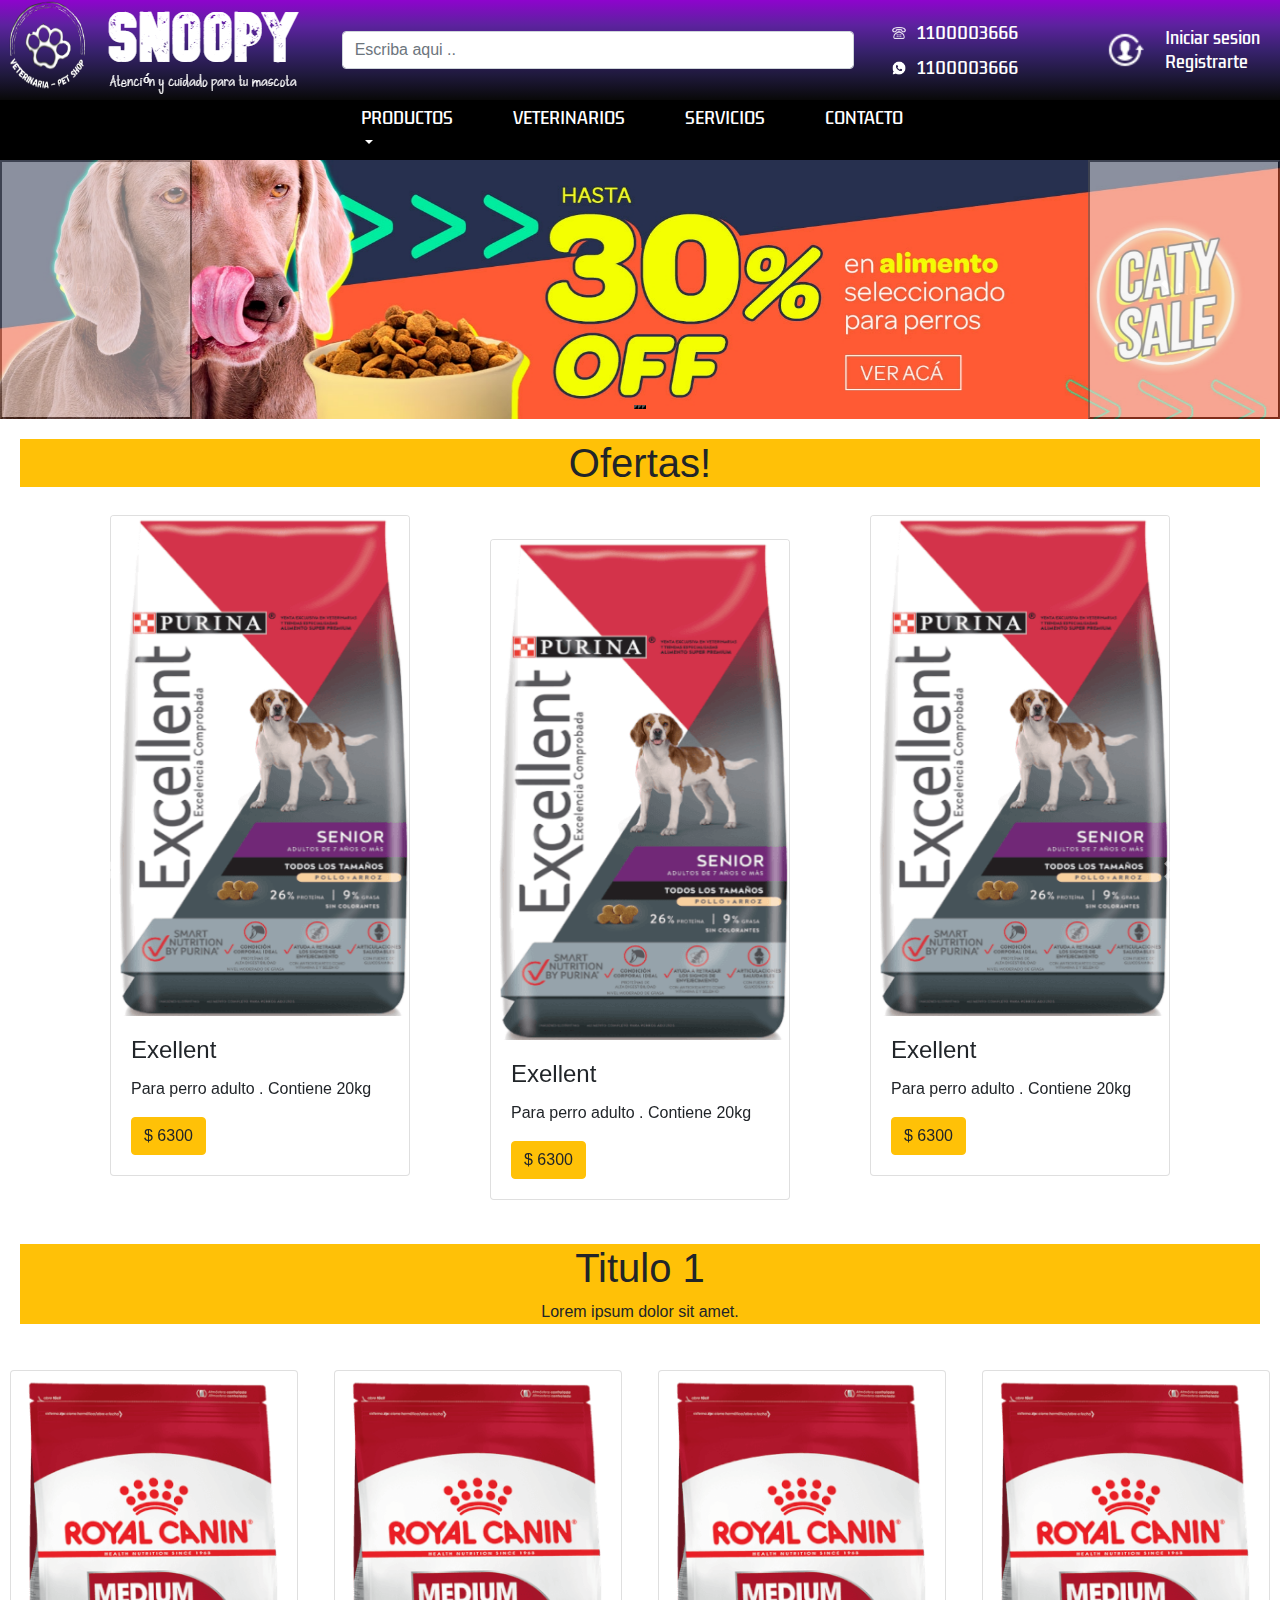
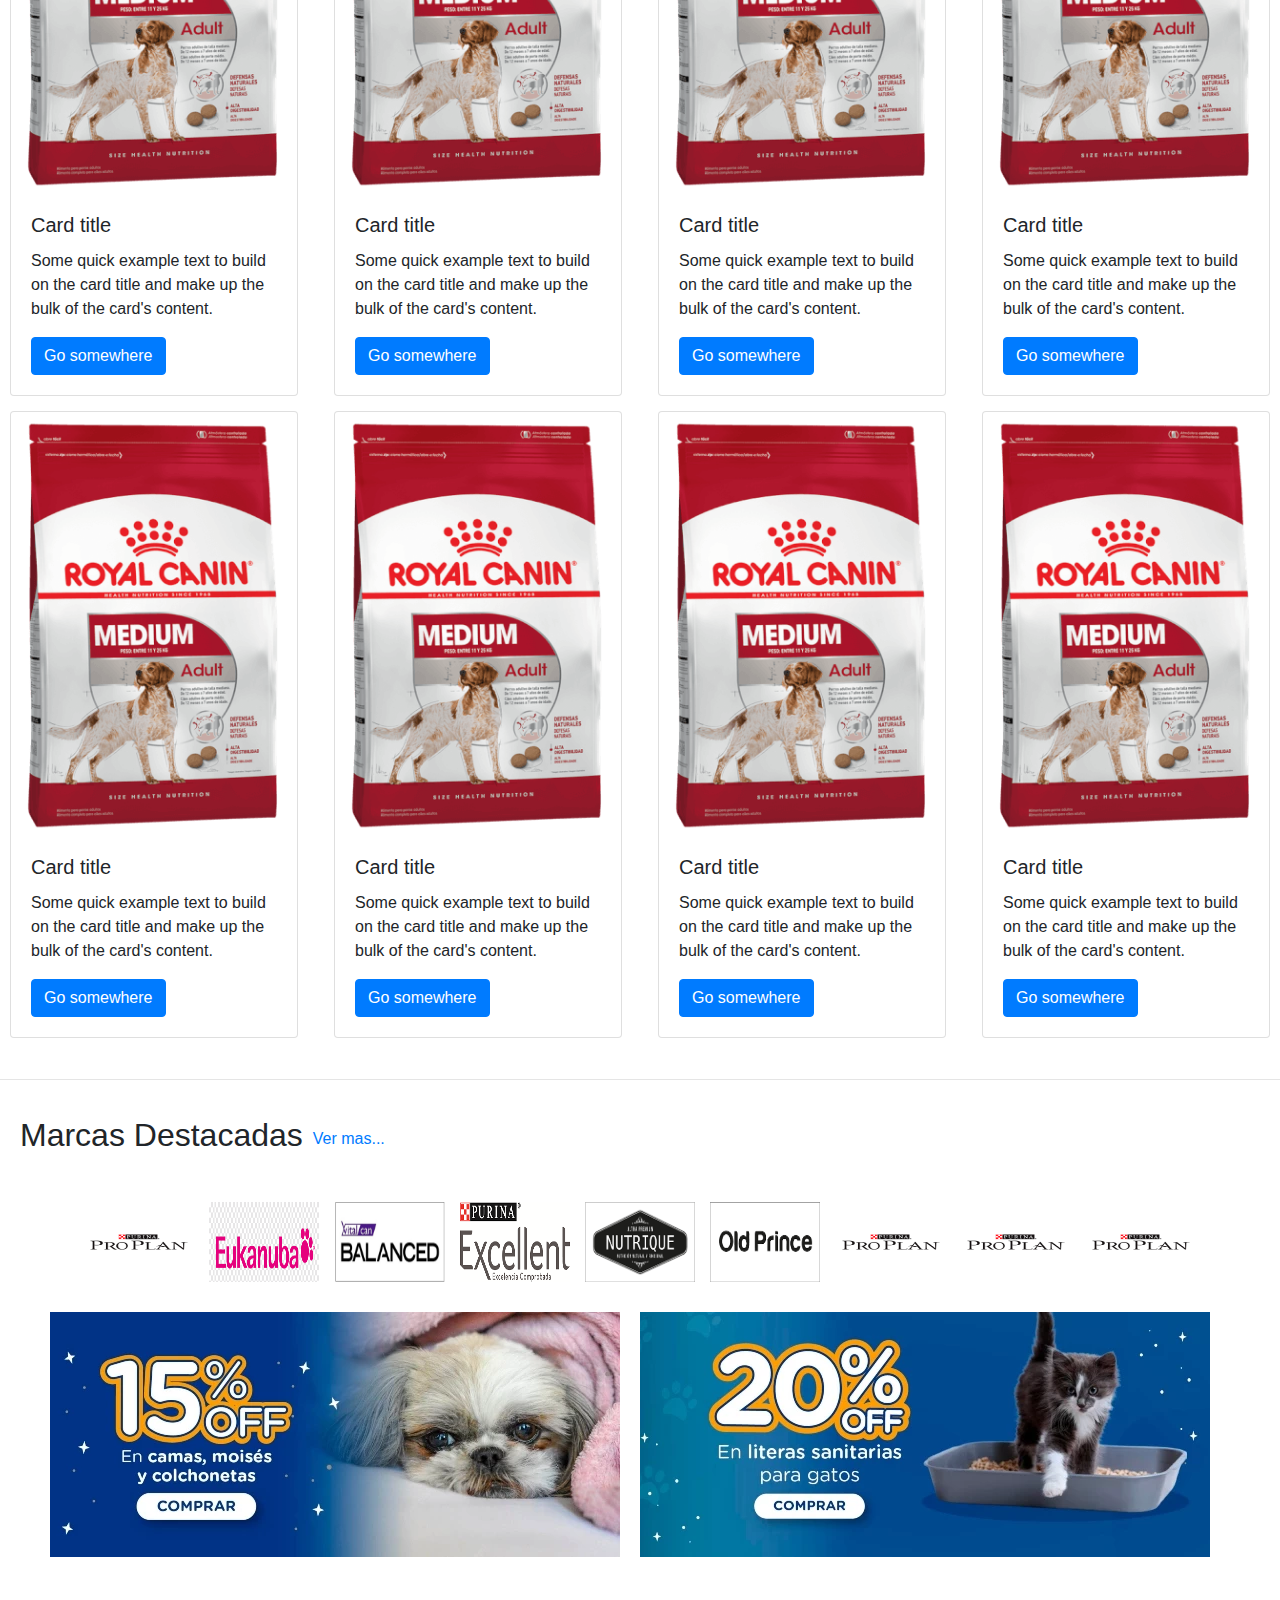
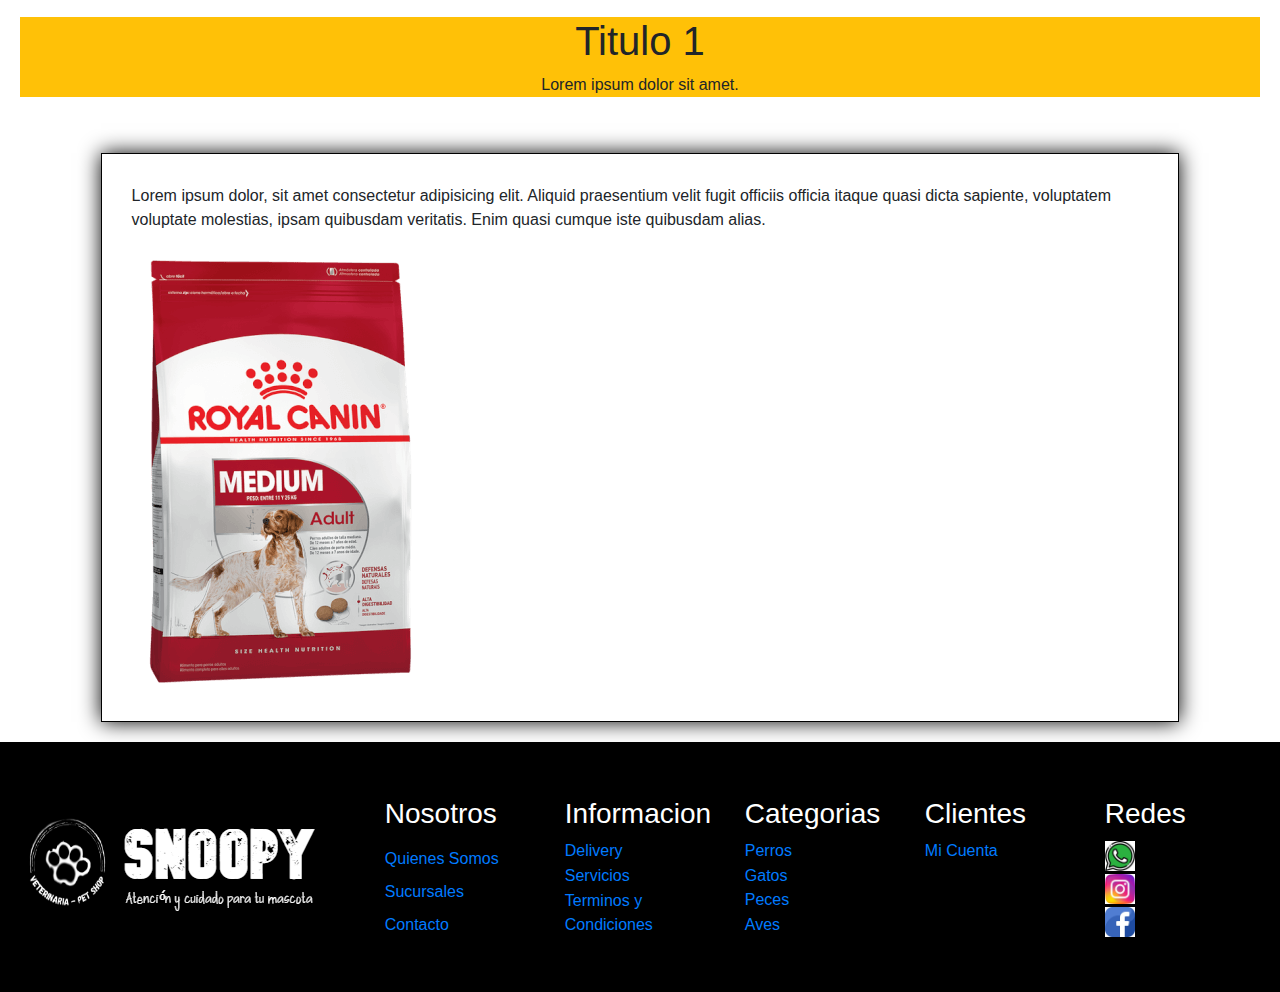
<file: index.html>
<!DOCTYPE html>
<html lang="en">
<head>
    <meta charset="UTF-8">
    <meta http-equiv="X-UA-Compatible" content="IE=edge">
    <meta name="viewport" content="width=device-width, initial-scale=1.0">
    <link rel="stylesheet" href="./css/style.css">
    <!-- CSS only -->
    <link href="https://cdn.jsdelivr.net/npm/bootstrap@5.2.0-beta1/dist/css/bootstrap.min.css" rel="stylesheet" integrity="sha384-0evHe/X+R7YkIZDRvuzKMRqM+OrBnVFBL6DOitfPri4tjfHxaWutUpFmBp4vmVor" crossorigin="anonymous">
    <title>New Proyect</title>
    <link rel="preconnect" href="https://fonts.googleapis.com">
    <link rel="preconnect" href="https://fonts.gstatic.com" crossorigin>
    <link href="https://fonts.googleapis.com/css2?family=Kdam+Thmor+Pro&display=swap" rel="stylesheet">
    <link rel="stylesheet" href="https://maxcdn.bootstrapcdn.com/bootstrap/4.1.0/css/bootstrap.min.css">
  <script src="https://ajax.googleapis.com/ajax/libs/jquery/3.3.1/jquery.min.js"></script>
  <script src="https://cdnjs.cloudflare.com/ajax/libs/popper.js/1.14.0/umd/popper.min.js"></script>
  <script src="https://maxcdn.bootstrapcdn.com/bootstrap/4.1.0/js/bootstrap.min.js"></script>
</head>
<body>
  
    <header class="navbarazul">
      <div class="conteiner-logo">
        <div class="logo-imagen">
            <img src="./Imagenes/1.png" alt="logo" width="100" height="100">
            <img class="imgg2" src="./Imagenes/logo1.png" alt="logo2" width="200" height="100"> 
        </div>
      </div>
      <div class="buscador">
        <form class="d-flex buscador-input" role="search">
          <input class="form-control me-2" type="search" placeholder="Escriba aqui .." aria-label="Search">
          </form>
      </div>
      <div class="telefonos">
        <div class="tel">
          <div class="tel-margenes">
            <div class="tel-margenes2">
              <img src="./Imagenes/tel1.png" alt="" width="16" height="16">
              <p class="tel-parrafo efecto-hover">1100003666</p>
            </div>
          </div>

          <div class="tel-margenes">
            <div class="tel-margenes2">
              <img src="./Imagenes/wha1.png" alt="" width="16" height="16">
              <p class="tel-parrafo efecto-hover">1100003666</p>
            </div>
          </div>
        </div>
      </div>
      <div>
        <div class="usuario">
          <div class="usuario-padd">
            <img src="./Imagenes//usu1.png" alt="" width="40" height="40">
          </div>
          <div class="usuario-btn">
            <p class="efecto-hover">Iniciar sesion</p>
            <p class="efecto-hover">Registrarte</p>
          </div>
        </div>
      </div>
    </header>

    <section class="header2">
      <nav class="navbar navbar-expand-lg">
        <div class="container-fluid">
          <button class="navbar-toggler" type="button" data-bs-toggle="collapse" data-bs-target="#navbarSupportedContent" aria-controls="navbarSupportedContent" aria-expanded="false" aria-label="Toggle navigation">
            <span class="navbar-toggler-icon"></span>
          </button>
          <div class="collapse navbar-collapse" id="navbarSupportedContent">
            <ul class="navbar-nav me-auto mb-2 mb-lg-0 nav-detalles">
              <li class="nav-item dropdown">
                <a class="nav-link dropdown-toggle" href="./pages/productos.html" id="navbarDropdown" role="button" data-bs-toggle="dropdown" aria-expanded="false">
                  PRODUCTOS
                </a>
                <ul class="dropdown-menu" aria-labelledby="navbarDropdown">
                  <li><a class="dropdown-item" href="./pages/productos.html">Juguetes</a></li>
                  <li><a class="dropdown-item" href="./pages/productos.html">Rascadores</a></li>
                  <li><a class="dropdown-item" href="./pages/productos.html">Camas</a></li>
                  <li><a class="dropdown-item" href="./pages/productos.html">Transportadoras</a></li>
                </ul>
              </li>
              <li class="nav-item ">
                <a class="nav-link" href="./pages/veterinarios.html">VETERINARIOS</a>
              </li>
              <li class="nav-item">
                <a class="nav-link" href="./pages/servicios.html">SERVICIOS</a>
              </li>
              <li class="nav-item">
                <a class="nav-link" href="./pages/contacto.html">CONTACTO</a>
              </li>
            </ul>

          </div>
        </div>
      </nav>
    </section>

    <section class="header3">
      <label for="menu" class="nav-label">
        <img src="./Imagenes/iconos/home.png" alt="Menu" height="40" width="40" class="nav-img">
      </label>
      <input type="checkbox" id="menu" class="nav-input">
      <div class="nav-mob">
          <a href="./index.html" class="nav-item">&nbsp;Home </a>
          <a href="./pages/productos.html" class="nav-item">PRODUCTOS</a>
          <a href="#" class="nav-item">VETERINARIOS</a>
          <a href="#" class="nav-item">&nbsp;SERVICIOS</a>
          <a href="./pages/contacto.html" class="nav-item">&nbsp;CONTACTO </a>
          <div>
              <label for="menu" class="nav-label">
                  <img src="./Imagenes/cerrar.png" alt="Menu" height="20" width="20" class="nav-img">
              </label>
          </div>
      </div>
    </section>
    
    <section>
          <div id="carouselExampleCaptions" class="carousel slide" data-bs-ride="false">
            <div class="carousel-indicators">
              <button type="button" data-bs-target="#carouselExampleCaptions" data-bs-slide-to="0" class="active" aria-current="true" aria-label="Slide 1"></button>
              <button type="button" data-bs-target="#carouselExampleCaptions" data-bs-slide-to="1" aria-label="Slide 2"></button>
              <button type="button" data-bs-target="#carouselExampleCaptions" data-bs-slide-to="2" aria-label="Slide 3"></button>
            </div>
            <div class="carousel-inner">
              <div class="carousel-item active">
                <img src="./Imagenes/asdd3.jpg" class="d-block w-100" alt="...">
                <div class="carousel-caption d-none d-md-block">
                </div>
              </div>
              <div class="carousel-item">
                <img src="./Imagenes/asddd.jpg" class="d-block w-100" alt="asd">
                <div class="carousel-caption d-none d-md-block">
                </div>
              </div>
              <div class="carousel-item">
                <img src="./Imagenes/asddd2.jpg" class="d-block w-100" alt="asdd">
                <div class="carousel-caption d-none d-md-block">
                </div>
              </div>
            </div>
            <button class="carousel-control-prev" type="button" data-bs-target="#carouselExampleCaptions" data-bs-slide="prev">
              <span class="carousel-control-prev-icon" aria-hidden="true"></span>
              <span class="visually-hidden">Previous</span>
            </button>
            <button class="carousel-control-next" type="button" data-bs-target="#carouselExampleCaptions" data-bs-slide="next">
              <span class="carousel-control-next-icon" aria-hidden="true"></span>
              <span class="visually-hidden">Next</span>
            </button>
        </div>
      </section>  

      <section class="cajon-contenido">
        <div>
          <div class="conteiner bg-warning" p-10 nt-5>
            <h1 class=text-center>Ofertas!</h1>
          </div>
        </div>
      </section>

      <section>
        <div class="container-fluid">
          <div class="row">
            <div class="col-sm-12">
              <div id="inam" class="carousel slide" data-ride="carousel">
                <div class="carousel-inner">
                  <div class="carousel-item active">
                    <div class="container">
                      <div class="row">
                        <div class="col-sm-12 col-lg-4">
                          <div class="card" style="width: 300px;margin: auto;">
                            <img src="./Imagenes/productos/excellent.png" class="card-img-top" alt="..." width="300" height="500">
                            <div class="card-body">
                              <h4 class="card-title">Exellent</h4>
                              <p class="card-text">Para perro adulto . Contiene 20kg</p>
                              <button type="button" class="btn btn-warning">$ 6300</button>						 					
                            </div>						 				
                          </div>						 			
                        </div>
                        <div class="col-sm-12 col-lg-4 p-4">
                          <div class="card" style="width: 300px;margin: auto;">
                            <img src="./Imagenes/productos/excellent.png" class="card-img-top" alt="..." width="300" height="500">
                            <div class="card-body">
                              <h4 class="card-title">Exellent</h4>
                              <p class="card-text">Para perro adulto . Contiene 20kg</p>
                              <button type="button" class="btn btn-warning">$ 6300</button>
                            </div>						 				
                          </div>						 			
                        </div>
                        <div class="col-sm-12 col-lg-4">
                          <div class="card" style="width: 300px;margin: auto;">
                            <img src="./Imagenes/productos/excellent.png" class="card-img-top" alt="..." width="300" height="500">
                            <div class="card-body">
                              <h4 class="card-title">Exellent</h4>
                              <p class="card-text">Para perro adulto . Contiene 20kg</p>
                              <button type="button" class="btn btn-warning">$ 6300</button>
                            </div>
                          </div>				 			
                        </div>
                      </div>
                    </div>
                  </div>
                  <div class="carousel-item">
                    <div class="container">
                      <div class="row">
                        <div class="col-sm-12 col-lg-4">
                          <div class="card" style="width: 300px;margin: auto;">
                            <img src="./Imagenes/productos/excellent.png" class="card-img-top" alt="..." width="300" height="500">
                            <div class="card-body">
                              <h4 class="card-title">Exellent</h4>
                              <p class="card-text">Para perro adulto . Contiene 20kg</p>
                              <button type="button" class="btn btn-warning">$ 6300</button>
                            </div>
                          </div>
                        </div>
                        <div class="col-sm-12 col-lg-4">
                          <div class="card" style="width: 300px;margin: auto;">
                            <img src="./Imagenes/productos/excellent.png" class="card-img-top" alt="..." width="300" height="500">
                            <div class="card-body">
                              <h4 class="card-title">Exellent</h4>
                              <p class="card-text">Para perro adulto . Contiene 20kg</p>
                              <button type="button" class="btn btn-warning">$ 6300</button>
                            </div>
                          </div>
                        </div>
                        <div class="col-sm-12 col-lg-4">
                          <div class="card" style="width: 300px;margin: auto;">
                            <img src="./Imagenes/productos/excellent.png" class="card-img-top" alt="..." width="300" height="500">
                            <div class="card-body">
                              <h4 class="card-title">Exellent</h4>
                              <p class="card-text">Para perro adulto . Contiene 20kg</p>
                              <button type="button" class="btn btn-warning">$ 6300</button>
                            </div>
                          </div>
                        </div>
                      </div>
                    </div>
                  </div>
                </div>
                <a href="#inam" class="carousel-control-prev" data-slide="prev">
                  <span class="carousel-control-prev-icon"></span>
                </a>
                <a href="#inam" class="carousel-control-next" data-slide="next">
                  <span class="carousel-control-next-icon"></span>
                </a>
              </div>
            </div>
          </div>
        </div>
      </section>

      <section class="cajon-contenido">
        <div>
          <div class="conteiner bg-warning" p-10 nt-5>
            <h1 class=text-center>Titulo 1</h1>
            <p class=text-center>Lorem ipsum dolor sit amet.</p>
          </div>
        </div>
      </section>

      <section class="conteiner-products">
        <div class="boxes-card contenerdor-produ">
          <div class="box-card">
            <div class="card" style="width: 18rem;">
              <img src="./Imagenes/productos/royal.png" class="card-img-top" alt="...">
              <div class="card-body">
                <h5 class="card-title">Card title</h5>
                <p class="card-text">Some quick example text to build on the card title and make up the bulk of the card's content.</p>
                <a href="#" class="btn btn-primary">Go somewhere</a>
              </div>
            </div>
          </div>
          <div class="box-card">
            <div class="card" style="width: 18rem;">
              <img src="./Imagenes/productos/royal.png" class="card-img-top" alt="...">
              <div class="card-body">
                <h5 class="card-title">Card title</h5>
                <p class="card-text">Some quick example text to build on the card title and make up the bulk of the card's content.</p>
                <a href="#" class="btn btn-primary">Go somewhere</a>
              </div>
            </div>
          </div>
          <div class="box-card">
            <div class="card" style="width: 18rem;">
              <img src="./Imagenes/productos/royal.png" class="card-img-top" alt="...">
              <div class="card-body">
                <h5 class="card-title">Card title</h5>
                <p class="card-text">Some quick example text to build on the card title and make up the bulk of the card's content.</p>
                <a href="#" class="btn btn-primary">Go somewhere</a>
              </div>
            </div>
          </div>
          <div class="box-card">
            <div class="card" style="width: 18rem;">
              <img src="./Imagenes/productos/royal.png" class="card-img-top" alt="...">
              <div class="card-body">
                <h5 class="card-title">Card title</h5>
                <p class="card-text">Some quick example text to build on the card title and make up the bulk of the card's content.</p>
                <a href="#" class="btn btn-primary">Go somewhere</a>
              </div>
            </div>
          </div>
          <div class="box-card">
            <div class="card" style="width: 18rem;">
              <img src="./Imagenes/productos/royal.png" class="card-img-top" alt="...">
              <div class="card-body">
                <h5 class="card-title">Card title</h5>
                <p class="card-text">Some quick example text to build on the card title and make up the bulk of the card's content.</p>
                <a href="#" class="btn btn-primary">Go somewhere</a>
              </div>
            </div>
          </div>
          <div class="box-card">
            <div class="card" style="width: 18rem;">
              <img src="./Imagenes/productos/royal.png" class="card-img-top" alt="...">
              <div class="card-body">
                <h5 class="card-title">Card title</h5>
                <p class="card-text">Some quick example text to build on the card title and make up the bulk of the card's content.</p>
                <a href="#" class="btn btn-primary">Go somewhere</a>
              </div>
            </div>
          </div>
          <div class="box-card">
            <div class="card" style="width: 18rem;">
              <img src="./Imagenes/productos/royal.png" class="card-img-top" alt="...">
              <div class="card-body">
                <h5 class="card-title">Card title</h5>
                <p class="card-text">Some quick example text to build on the card title and make up the bulk of the card's content.</p>
                <a href="#" class="btn btn-primary">Go somewhere</a>
              </div>
            </div>
          </div>
          <div class="box-card">
            <div class="card" style="width: 18rem;">
              <img src="./Imagenes/productos/royal.png" class="card-img-top" alt="...">
              <div class="card-body">
                <h5 class="card-title">Card title</h5>
                <p class="card-text">Some quick example text to build on the card title and make up the bulk of the card's content.</p>
                <a href="#" class="btn btn-primary">Go somewhere</a>
              </div>
            </div>
          </div>
        </div>
      </section>

      <hr>
      

      <section class="marcas-destacadas">
        <div>
          <h2 class="titulo-marcas">Marcas Destacadas</h2>
        </div>
        <div>
          <a href="#" class="ver-marcas">Ver mas...</a>
        </div>
      </section>

      <section class="padre-marcas">
        <div class="conteiner-marcas">
          <div>
            <a href="#"><img src="./Imagenes/iconos/Logo-Pro-Plan.webp" alt="Logo-Pro-Plan" width="110" height="80"></a>
          </div>
          <div>
            <a href="#"><img src="./Imagenes/eukanuba-logo.png" alt="Logo-Pro-Plan" width="110" height="80"></a>
          </div>
          <div>
            <a href="#"><img src="./Imagenes/vital-can-logo2.png" alt="Logo-Pro-Plan" width="110" height="80"></a>
          </div>
          <div>
            <a href="#"><img src="./Imagenes/exelent-perro-logo.png" alt="Logo-Pro-Plan" width="110" height="80"></a>
          </div>
          <div>
            <a href="#"><img src="./Imagenes/nitrique-logo.png" alt="Logo-Pro-Plan" width="110" height="80"></a>
          </div>
          <div>
            <a href="#"><img src="./Imagenes/old-prince.png" alt="Logo-Pro-Plan" width="110" height="80"></a>
          </div>
          <div>
            <a href="#"><img src="./Imagenes/iconos/Logo-Pro-Plan.webp" alt="Logo-Pro-Plan" width="110" height="80"></a>
          </div>
          <div>
            <a href="#"><img src="./Imagenes/iconos/Logo-Pro-Plan.webp" alt="Logo-Pro-Plan" width="110" height="80"></a>
          </div>
          <div>
            <a href="#"><img src="./Imagenes/iconos/Logo-Pro-Plan.webp" alt="Logo-Pro-Plan" width="110" height="80"></a>
          </div>
        </div>
      </section>

      <section class="publicidad">
          <div class="conteiner-publicidad">
            <div class="publicidad1">
              <img src="./Imagenes/publi1.webp" alt="publicidaddd">
            </div>
            <div class="publicidad1">
              <img src="./Imagenes/publi2.webp" alt="">
            </div>
          </div>
      </section>

      <section class="cajon-contenido">
        <div>
          <div class="conteiner bg-warning" p-10 nt-5>
            <h1 class=text-center>Titulo 1</h1>
            <p class=text-center>Lorem ipsum dolor sit amet.</p>
          </div>
        </div>
      </section>

      <section class="contenedortex">
        <div class="contenedorbox">
          <div >
            <p>Lorem ipsum dolor, sit amet consectetur adipisicing elit. Aliquid praesentium velit fugit officiis officia itaque quasi dicta sapiente, voluptatem voluptate molestias, ipsam quibusdam veritatis. Enim quasi cumque iste quibusdam alias.</p>
          </div>
          <div>
            <img class="img-mobi" src="./Imagenes/productos/royal.png" alt="">
          </div>
        </div>
      </section>

      
    <div class="footer-conteiner">
      <div class="conteiner-boxes">
          <div class="conteiner-logo-foot">
            <div class="logo-imagen-foot">
              <img src="./Imagenes/1.png" alt="logo" width="100" height="100">
              <img class="imgg2" src="./Imagenes/logo1.png" alt="logo2" width="200" height="100"> 
            </div>
          </div>
          <div class="conteiner-nosotros">
            <div class="box-us">
              <h3 class="footer-tit">Nosotros</h3>
               <a href="#">Quienes Somos</a>
               <a href="#">Sucursales</a>
               <a href="#">Contacto</a>
            </div>
          </div> 
            <div class="conteiner-info">
              <div class="box-info">
                <h3 class="footer-tit">Informacion</h3>
                <a href="#">Delivery</a>
                <a href="#">Servicios</a>
                <a href="#">Terminos y Condiciones</a>
              </div>
            </div>
            <div class="conteiner-categorias">
              <div class="box-cat">
                <h3 class="footer-tit">Categorias</h3>
                  <a href="#">Perros</a>
                  <a href="#">Gatos</a>
                  <a href="#">Peces</a>
                  <a href="#">Aves</a>
              </div>
            </div>
            <div class="conteiner-clientes">
              <div class="box-client">
                <h3 class="footer-tit">Clientes</h3>
                <a href="#">Mi Cuenta</a>
              </div>
            </div>
            <div class="conteiner-redes">
              <div class="box-redes">
                <h3 class="footer-tit">Redes</h3>
                <a href="#"><img src="./Imagenes/iconos/whatsapp.jpg" alt="logo1" width="30" height="30"></a>
                <a href="#"><img src="./Imagenes/iconos/instagram.jpg" alt="logo2" width="30" height="30"></a>
                <a href="#"><img src="./Imagenes/iconos/facebook.jpg" alt="logo3" width="30" height="30"></a>
              </div>
            </div>
       </div>
      </div>
    </div>





    

    
        

    <!-- JavaScript Bundle with Popper -->
<script src="https://cdn.jsdelivr.net/npm/bootstrap@5.2.0-beta1/dist/js/bootstrap.bundle.min.js" integrity="sha384-pprn3073KE6tl6bjs2QrFaJGz5/SUsLqktiwsUTF55Jfv3qYSDhgCecCxMW52nD2" crossorigin="anonymous"></script>
</body>
</html>
</file>
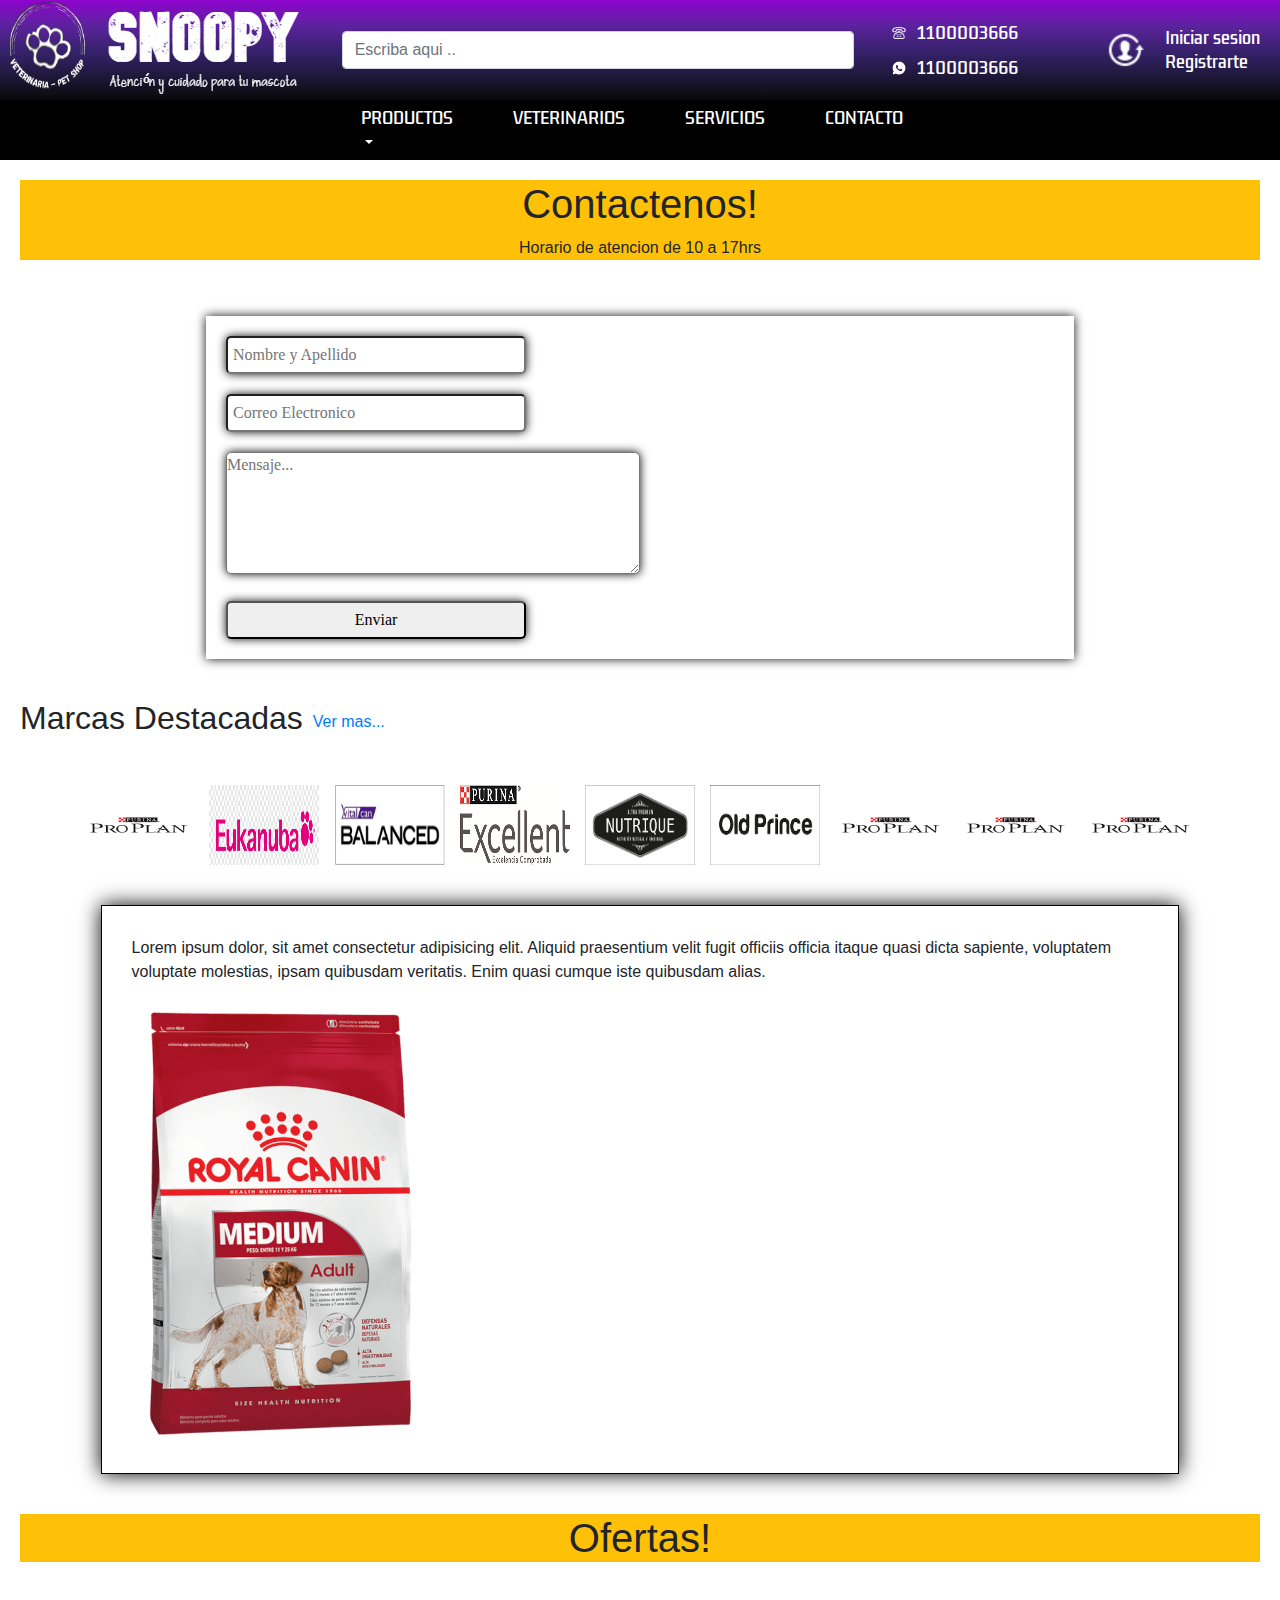
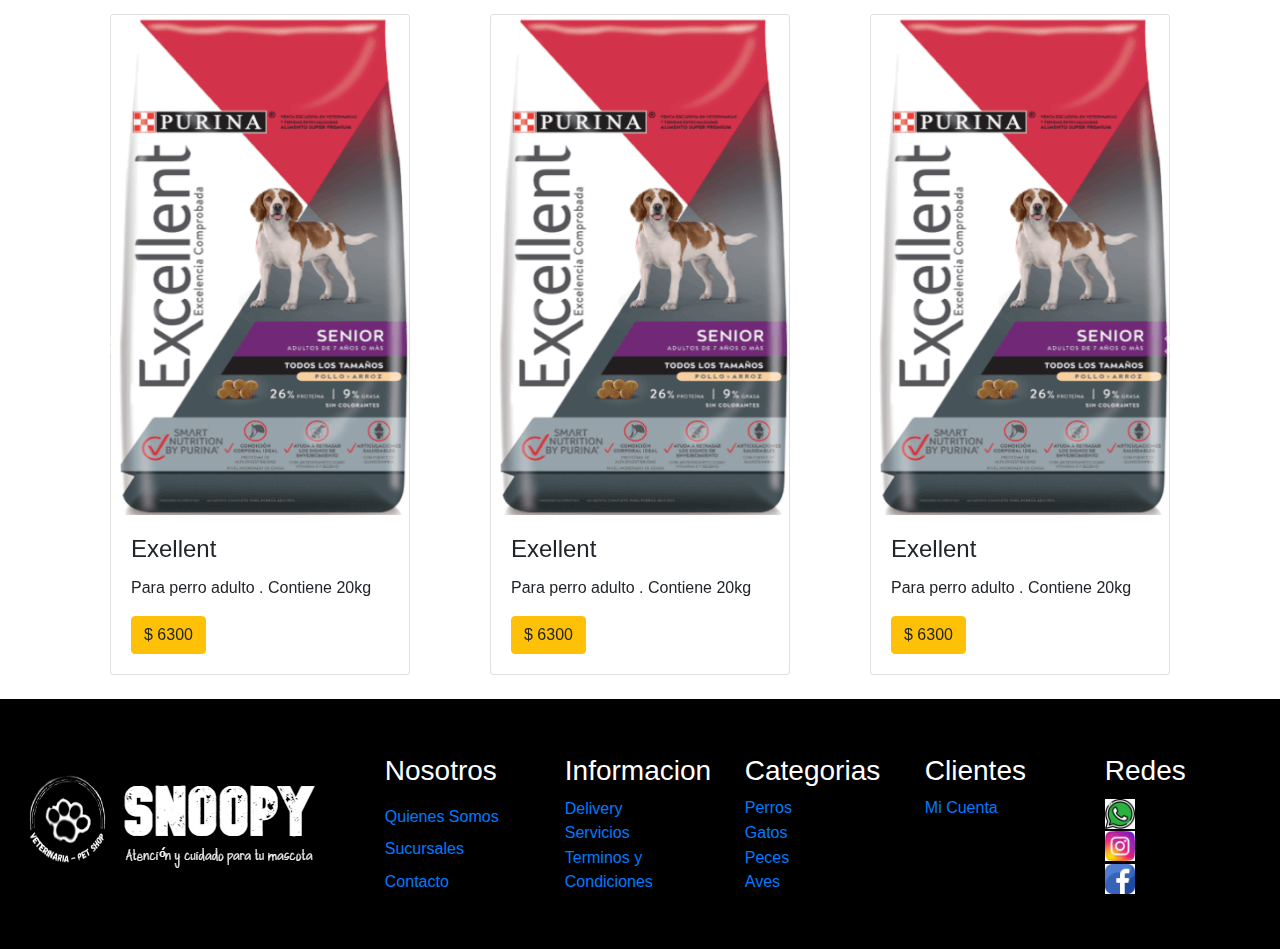
<file: pages/contacto.html>
<!DOCTYPE html>
<html lang="en">
<head>
    <meta charset="UTF-8">
    <meta http-equiv="X-UA-Compatible" content="IE=edge">
    <meta name="viewport" content="width=device-width, initial-scale=1.0">
    <link rel="stylesheet" href="../css/style.css">
    <!-- CSS only -->
    <link href="https://cdn.jsdelivr.net/npm/bootstrap@5.2.0-beta1/dist/css/bootstrap.min.css" rel="stylesheet" integrity="sha384-0evHe/X+R7YkIZDRvuzKMRqM+OrBnVFBL6DOitfPri4tjfHxaWutUpFmBp4vmVor" crossorigin="anonymous">
    <title>New Proyect</title>
    <link rel="preconnect" href="https://fonts.googleapis.com">
    <link rel="preconnect" href="https://fonts.gstatic.com" crossorigin>
    <link href="https://fonts.googleapis.com/css2?family=Kdam+Thmor+Pro&display=swap" rel="stylesheet">
    <link rel="stylesheet" href="https://maxcdn.bootstrapcdn.com/bootstrap/4.1.0/css/bootstrap.min.css">
    <script src="https://ajax.googleapis.com/ajax/libs/jquery/3.3.1/jquery.min.js"></script>
    <script src="https://cdnjs.cloudflare.com/ajax/libs/popper.js/1.14.0/umd/popper.min.js"></script>
    <script src="https://maxcdn.bootstrapcdn.com/bootstrap/4.1.0/js/bootstrap.min.js"></script>
    <link rel="preconnect" href="https://fonts.googleapis.com">
    <link rel="preconnect" href="https://fonts.gstatic.com" crossorigin>
    <link href="https://fonts.googleapis.com/css2?family=Joan&display=swap" rel="stylesheet">
  </head>
<body>
  
    <header class="navbarazul">
      <div class="conteiner-logo">
        <div class="logo-imagen">
            <img src="../Imagenes/1.png" alt="logo" width="100" height="100">
            <img class="imgg2" src="../Imagenes/logo1.png" alt="logo2" width="200" height="100"> 
        </div>
      </div>
      <div class="buscador">
        <form class="d-flex buscador-input" role="search">
          <input class="form-control me-2" type="search" placeholder="Escriba aqui .." aria-label="Search">
          </form>
      </div>
      <div class="telefonos">
        <div class="tel">
          <div class="tel-margenes">
            <div class="tel-margenes2">
              <img src="../Imagenes/tel1.png" alt="" width="16" height="16">
              <p class="tel-parrafo efecto-hover">1100003666</p>
            </div>
          </div>

          <div class="tel-margenes">
            <div class="tel-margenes2">
              <img src="../Imagenes/wha1.png" alt="" width="16" height="16">
              <p class="tel-parrafo efecto-hover">1100003666</p>
            </div>
          </div>
        </div>
      </div>
      <div>
        <div class="usuario">
          <div class="usuario-padd">
            <img src="../Imagenes//usu1.png" alt="" width="40" height="40">
          </div>
          <div class="usuario-btn">
            <p class="efecto-hover">Iniciar sesion</p>
            <p class="efecto-hover">Registrarte</p>
          </div>
        </div>
      </div>
    </header>

    <section class="header2">
      <nav class="navbar navbar-expand-lg">
        <div class="container-fluid">
          <button class="navbar-toggler" type="button" data-bs-toggle="collapse" data-bs-target="#navbarSupportedContent" aria-controls="navbarSupportedContent" aria-expanded="false" aria-label="Toggle navigation">
            <span class="navbar-toggler-icon"></span>
          </button>
          <div class="collapse navbar-collapse" id="navbarSupportedContent">
            <ul class="navbar-nav me-auto mb-2 mb-lg-0 nav-detalles">
              <li class="nav-item dropdown">
                <a class="nav-link dropdown-toggle" href="../pages/productos.html" id="navbarDropdown" role="button" data-bs-toggle="dropdown" aria-expanded="false">
                  PRODUCTOS
                </a>
                <ul class="dropdown-menu" aria-labelledby="navbarDropdown">
                  <li><a class="dropdown-item" href="../pages/productos.html">Juguetes</a></li>
                  <li><a class="dropdown-item" href="../pages/productos.html">Rascadores</a></li>
                  <li><a class="dropdown-item" href="../pages/productos.html">Camas</a></li>
                  <li><a class="dropdown-item" href="../pages/productos.html">Transportadoras</a></li>
                </ul>
              </li>
              <li class="nav-item ">
                <a class="nav-link" href="../pages/veterinarios.html">VETERINARIOS</a>
              </li>
              <li class="nav-item">
                <a class="nav-link" href="../pages/servicios.html">SERVICIOS</a>
              </li>
              <li class="nav-item">
                <a class="nav-link" href="#">CONTACTO</a>
              </li>
            </ul>
          </div>
        </div>
      </nav>
    </section>

      
    <section class="header3">
      <label for="menu" class="nav-label">
        <img src="../Imagenes/iconos/home.png" alt="Menu" height="40" width="40" class="nav-img">
      </label>
      <input type="checkbox" id="menu" class="nav-input">
      <div class="nav-mob">
          <a href="../index.html" class="nav-item">&nbsp;Home </a>
          <a href="../pages/productos.html" class="nav-item">PRODUCTOS</a>
          <a href="../pages/servicios.html" class="nav-item">SERVICIOS</a>
          <a href="../pages/veterinarios.html" class="nav-item">&nbsp;VETERINARIOS </a>
          <a href="#" class="nav-item">&nbsp;CONTACTO </a>
          <div>
              <label for="menu" class="nav-label">
                  <img src="../Imagenes/cerrar.png" alt="Menu" height="20" width="20" class="nav-img">
              </label>
          </div>
      </div>
    </section>

    <section class="cajon-contenido">
        <div>
          <div class="conteiner bg-warning" p-10 nt-5>
            <h1 class=text-center>Contactenos!</h1>
            <p class=text-center>Horario de atencion de 10 a 17hrs</p>
          </div>
        </div>
      </section>

      <section class="contenedortex">
        <div class="divform">
            <form action="enviarformulario" method="POST" enctype="text/plain">
                <div class="formin">
                    <input type="text" id="nombre" placeholder="Nombre y Apellido" required class="">
                </div>
                <div class="formin">
                    <input type="email" id="email" placeholder="Correo Electronico" required>
                </div>
                <div class="formin">
                    <textarea name="comentarios" id="comentarios" cols="30" rows="5" placeholder="Mensaje..." required></textarea>
                </div>
                <div class="formin">
                    <input type="submit" value="Enviar">          
                </div> 
            </form>
        </div>
    </section>

    <section class="marcas-destacadas">
      <div>
        <h2 class="titulo-marcas">Marcas Destacadas</h2>
      </div>
      <div>
        <a href="#" class="ver-marcas">Ver mas...</a>
      </div>
    </section>

    <section class="padre-marcas">
      <div class="conteiner-marcas">
        <div>
          <a href="#"><img src="../Imagenes/iconos/Logo-Pro-Plan.webp" alt="Logo-Pro-Plan" width="110" height="80"></a>
        </div>
        <div>
          <a href="#"><img src="../Imagenes/eukanuba-logo.png" alt="Logo-Pro-Plan" width="110" height="80"></a>
        </div>
        <div>
          <a href="#"><img src="../Imagenes/vital-can-logo2.png" alt="Logo-Pro-Plan" width="110" height="80"></a>
        </div>
        <div>
          <a href="#"><img src="../Imagenes/exelent-perro-logo.png" alt="Logo-Pro-Plan" width="110" height="80"></a>
        </div>
        <div>
          <a href="#"><img src="../Imagenes/nitrique-logo.png" alt="Logo-Pro-Plan" width="110" height="80"></a>
        </div>
        <div>
          <a href="#"><img src="../Imagenes/old-prince.png" alt="Logo-Pro-Plan" width="110" height="80"></a>
        </div>
        <div>
          <a href="#"><img src="../Imagenes/iconos/Logo-Pro-Plan.webp" alt="Logo-Pro-Plan" width="110" height="80"></a>
        </div>
        <div>
          <a href="#"><img src="../Imagenes/iconos/Logo-Pro-Plan.webp" alt="Logo-Pro-Plan" width="110" height="80"></a>
        </div>
        <div>
          <a href="#"><img src="../Imagenes/iconos/Logo-Pro-Plan.webp" alt="Logo-Pro-Plan" width="110" height="80"></a>
        </div>
      </div>
    </section>


      <section class="contenedortex">
        <div class="contenedorbox">
          <div >
            <p>Lorem ipsum dolor, sit amet consectetur adipisicing elit. Aliquid praesentium velit fugit officiis officia itaque quasi dicta sapiente, voluptatem voluptate molestias, ipsam quibusdam veritatis. Enim quasi cumque iste quibusdam alias.</p>
          </div>
          <div>
            <img class="img-mobi" src="../Imagenes/productos/royal.png" alt="">
          </div>
        </div>
      </section>

      <section class="cajon-contenido">
        <div>
          <div class="conteiner bg-warning" p-10 nt-5>
            <h1 class=text-center>Ofertas!</h1>
          </div>
        </div>
      </section>

      <section>
        <div class="container-fluid">
          <div class="row">
            <div class="col-sm-12">
              <div id="inam" class="carousel slide" data-ride="carousel">
                <div class="carousel-inner">
                  <div class="carousel-item active">
                    <div class="container">
                      <div class="row">
                        <div class="col-sm-12 col-lg-4 p-4">
                          <div class="card" style="width: 300px;margin: auto;">
                            <img src="../Imagenes/productos/excellent.png" class="card-img-top" alt="..." width="300" height="500">
                            <div class="card-body">
                              <h4 class="card-title">Exellent</h4>
                              <p class="card-text">Para perro adulto . Contiene 20kg</p>
                              <button type="button" class="btn btn-warning">$ 6300</button>						 					
                            </div>						 				
                          </div>						 			
                        </div>
                        <div class="col-sm-12 col-lg-4 p-4">
                          <div class="card" style="width: 300px;margin: auto;">
                            <img src="../Imagenes/productos/excellent.png" class="card-img-top" alt="..." width="300" height="500">
                            <div class="card-body">
                              <h4 class="card-title">Exellent</h4>
                              <p class="card-text">Para perro adulto . Contiene 20kg</p>
                              <button type="button" class="btn btn-warning">$ 6300</button>
                            </div>						 				
                          </div>						 			
                        </div>
                        <div class="col-sm-12 col-lg-4 p-4">
                          <div class="card" style="width: 300px;margin: auto;">
                            <img src="../Imagenes/productos/excellent.png" class="card-img-top" alt="..." width="300" height="500">
                            <div class="card-body">
                              <h4 class="card-title">Exellent</h4>
                              <p class="card-text">Para perro adulto . Contiene 20kg</p>
                              <button type="button" class="btn btn-warning">$ 6300</button>
                            </div>
                          </div>				 			
                        </div>
                      </div>
                    </div>
                  </div>
                  <div class="carousel-item">
                    <div class="container">
                      <div class="row">
                        <div class="col-sm-12 col-lg-4">
                          <div class="card" style="width: 300px;margin: auto;">
                            <img src="../Imagenes/productos/excellent.png" class="card-img-top" alt="..." width="300" height="500">
                            <div class="card-body">
                              <h4 class="card-title">Exellent</h4>
                              <p class="card-text">Para perro adulto . Contiene 20kg</p>
                              <button type="button" class="btn btn-warning">$ 6300</button>
                            </div>
                          </div>
                        </div>
                        <div class="col-sm-12 col-lg-4">
                          <div class="card" style="width: 300px;margin: auto;">
                            <img src="../Imagenes/productos/excellent.png" class="card-img-top" alt="..." width="300" height="500">
                            <div class="card-body">
                              <h4 class="card-title">Exellent</h4>
                              <p class="card-text">Para perro adulto . Contiene 20kg</p>
                              <button type="button" class="btn btn-warning">$ 6300</button>
                            </div>
                          </div>
                        </div>
                        <div class="col-sm-12 col-lg-4">
                          <div class="card" style="width: 300px;margin: auto;">
                            <img src="../Imagenes/productos/excellent.png" class="card-img-top" alt="..." width="300" height="500">
                            <div class="card-body">
                              <h4 class="card-title">Exellent</h4>
                              <p class="card-text">Para perro adulto . Contiene 20kg</p>
                              <button type="button" class="btn btn-warning">$ 6300</button>
                            </div>
                          </div>
                        </div>
                      </div>
                    </div>
                  </div>
                </div>
                <a href="#inam" class="carousel-control-prev" data-slide="prev">
                  <span class="carousel-control-prev-icon"></span>
                </a>
                <a href="#inam" class="carousel-control-next" data-slide="next">
                  <span class="carousel-control-next-icon"></span>
                </a>
              </div>
            </div>
          </div>
        </div>
      </section>

      <div class="footer-conteiner">
        <div class="conteiner-boxes">
            <div class="conteiner-logo-foot">
              <div class="logo-imagen-foot">
                <img src="../Imagenes/1.png" alt="logo" width="100" height="100">
                <img class="imgg2" src="../Imagenes/logo1.png" alt="logo2" width="200" height="100"> 
              </div>
            </div>
            <div class="conteiner-nosotros">
              <div class="box-us">
                <h3 class="footer-tit">Nosotros</h3>
                 <a href="#">Quienes Somos</a>
                 <a href="#">Sucursales</a>
                 <a href="#">Contacto</a>
              </div>
            </div> 
              <div class="conteiner-info">
                <div class="box-info">
                  <h3 class="footer-tit">Informacion</h3>
                  <a href="#">Delivery</a>
                  <a href="#">Servicios</a>
                  <a href="#">Terminos y Condiciones</a>
                </div>
              </div>
              <div class="conteiner-categorias">
                <div class="box-cat">
                  <h3 class="footer-tit">Categorias</h3>
                    <a href="#">Perros</a>
                    <a href="#">Gatos</a>
                    <a href="#">Peces</a>
                    <a href="#">Aves</a>
                </div>
              </div>
              <div class="conteiner-clientes">
                <div class="box-client">
                  <h3 class="footer-tit">Clientes</h3>
                  <a href="#">Mi Cuenta</a>
                </div>
              </div>
              <div class="conteiner-redes">
                <div class="box-redes">
                  <h3 class="footer-tit">Redes</h3>
                  <a href="#"><img src="../Imagenes/iconos/whatsapp.jpg" alt="logo1" width="30" height="30"></a>
                  <a href="#"><img src="../Imagenes/iconos/instagram.jpg" alt="logo2" width="30" height="30"></a>
                  <a href="#"><img src="../Imagenes/iconos/facebook.jpg" alt="logo3" width="30" height="30"></a>
                </div>
              </div>
         </div>
        </div>
      </div>
  
  
  
  
  
      
  
      
          
  
      <!-- JavaScript Bundle with Popper -->
  <script src="https://cdn.jsdelivr.net/npm/bootstrap@5.2.0-beta1/dist/js/bootstrap.bundle.min.js" integrity="sha384-pprn3073KE6tl6bjs2QrFaJGz5/SUsLqktiwsUTF55Jfv3qYSDhgCecCxMW52nD2" crossorigin="anonymous"></script>
  </body>
  </html>
</file>
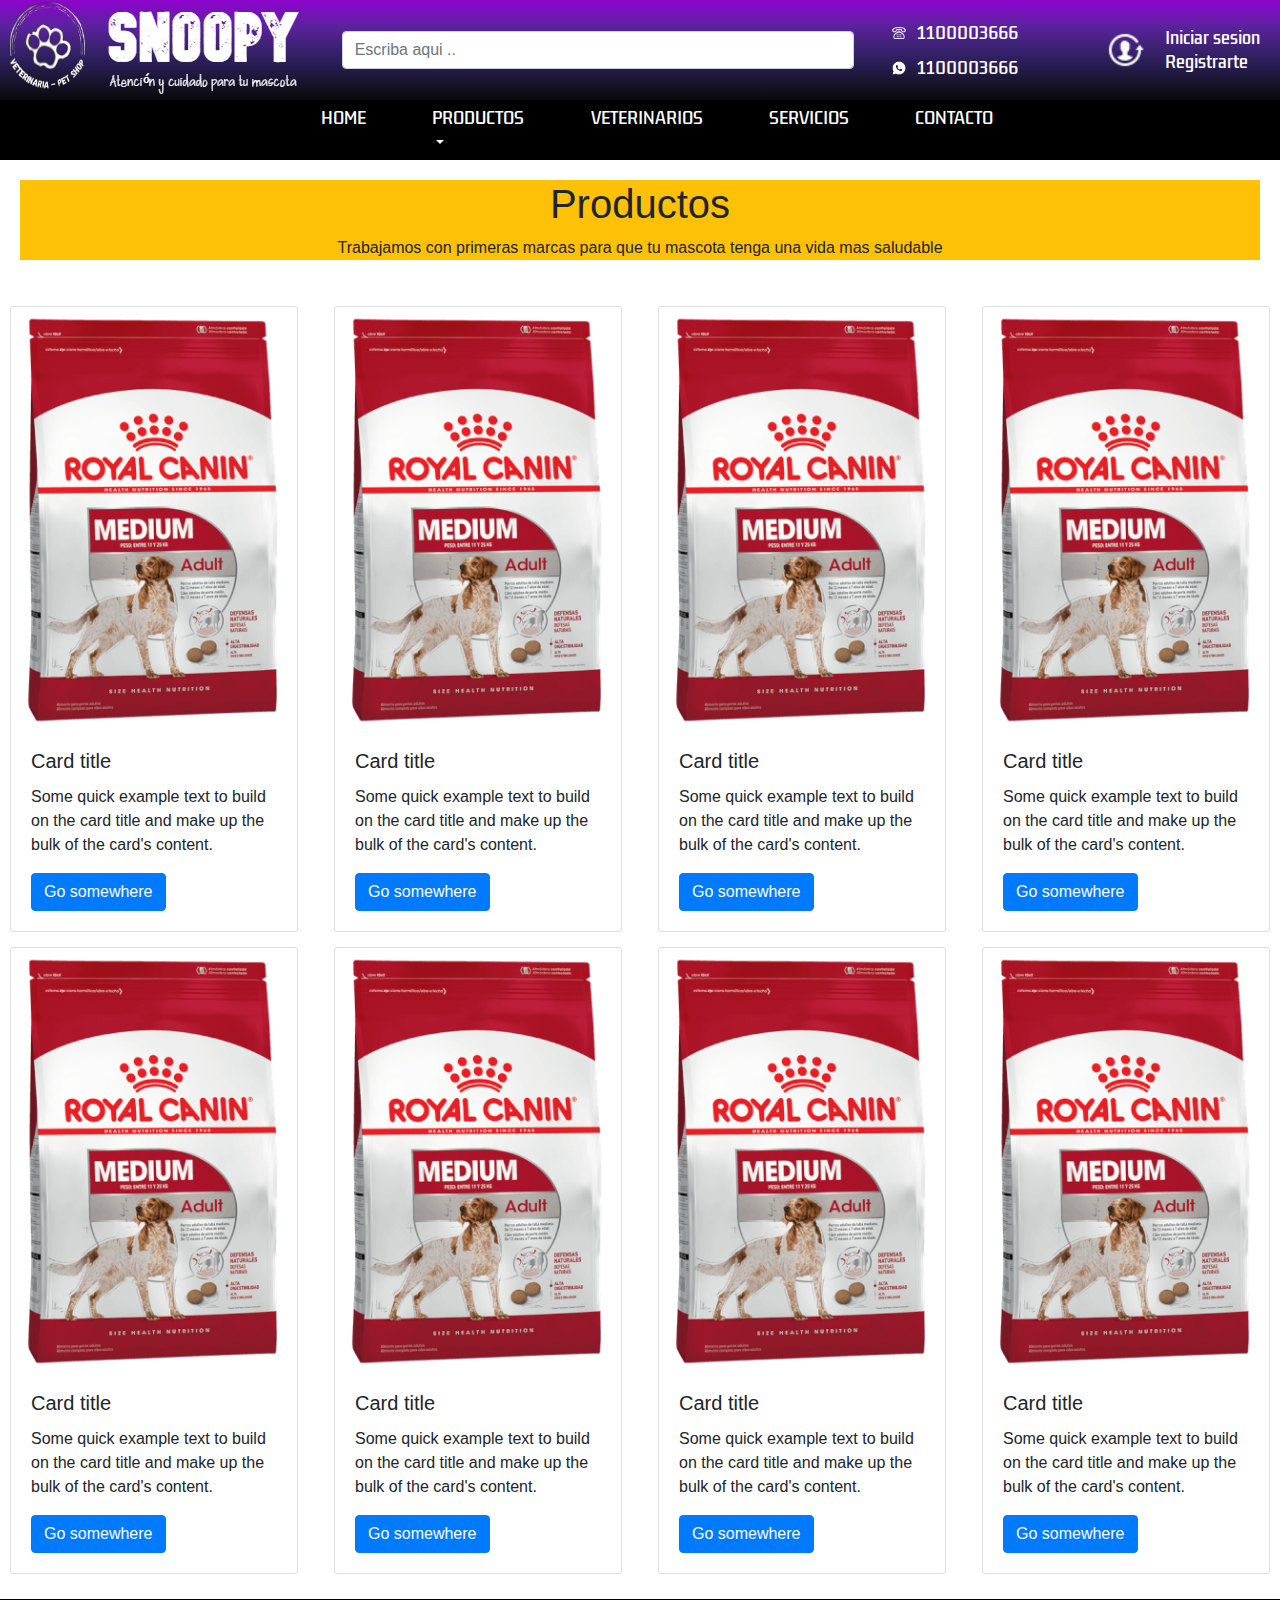
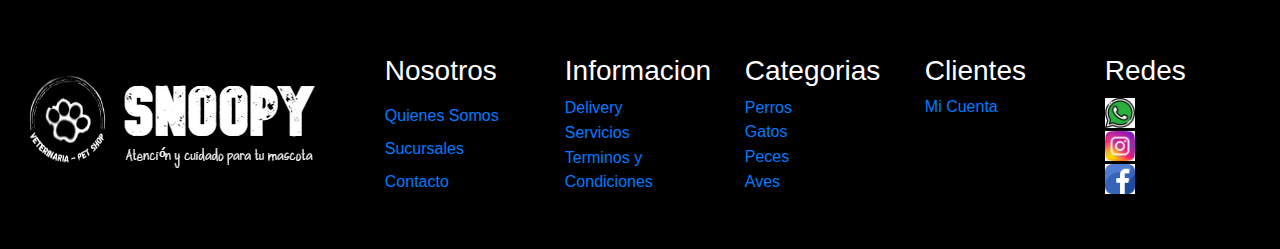
<file: pages/productos.html>
<!DOCTYPE html>
<html lang="en">
<head>
    <meta charset="UTF-8">
    <meta http-equiv="X-UA-Compatible" content="IE=edge">
    <meta name="viewport" content="width=device-width, initial-scale=1.0">
    <link rel="stylesheet" href="../css/style.css">
    <!-- CSS only -->
    <link href="https://cdn.jsdelivr.net/npm/bootstrap@5.2.0-beta1/dist/css/bootstrap.min.css" rel="stylesheet" integrity="sha384-0evHe/X+R7YkIZDRvuzKMRqM+OrBnVFBL6DOitfPri4tjfHxaWutUpFmBp4vmVor" crossorigin="anonymous">
    <title>New Proyect</title>
    <link rel="preconnect" href="https://fonts.googleapis.com">
    <link rel="preconnect" href="https://fonts.gstatic.com" crossorigin>
    <link href="https://fonts.googleapis.com/css2?family=Kdam+Thmor+Pro&display=swap" rel="stylesheet">
    <link rel="stylesheet" href="https://maxcdn.bootstrapcdn.com/bootstrap/4.1.0/css/bootstrap.min.css">
  <script src="https://ajax.googleapis.com/ajax/libs/jquery/3.3.1/jquery.min.js"></script>
  <script src="https://cdnjs.cloudflare.com/ajax/libs/popper.js/1.14.0/umd/popper.min.js"></script>
  <script src="https://maxcdn.bootstrapcdn.com/bootstrap/4.1.0/js/bootstrap.min.js"></script>
</head>
<body>
  
    <header class="navbarazul">
      <div class="conteiner-logo">
        <div class="logo-imagen">
            <img src="../Imagenes/1.png" alt="logo" width="100" height="100">
            <img class="imgg2" src="../Imagenes/logo1.png" alt="logo2" width="200" height="100"> 
        </div>
      </div>
      <div class="buscador">
        <form class="d-flex buscador-input" role="search">
          <input class="form-control me-2" type="search" placeholder="Escriba aqui .." aria-label="Search">
          </form>
      </div>
      <div class="telefonos">
        <div class="tel">
          <div class="tel-margenes">
            <div class="tel-margenes2">
              <img src="../Imagenes/tel1.png" alt="" width="16" height="16">
              <p class="tel-parrafo efecto-hover">1100003666</p>
            </div>
          </div>

          <div class="tel-margenes">
            <div class="tel-margenes2">
              <img src="../Imagenes/wha1.png" alt="" width="16" height="16">
              <p class="tel-parrafo efecto-hover">1100003666</p>
            </div>
          </div>
        </div>
      </div>
      <div>
        <div class="usuario">
          <div class="usuario-padd">
            <img src="../Imagenes//usu1.png" alt="" width="40" height="40">
          </div>
          <div class="usuario-btn">
            <p class="efecto-hover">Iniciar sesion</p>
            <p class="efecto-hover">Registrarte</p>
          </div>
        </div>
      </div>
    </header>

    <section class="header2">
      <nav class="navbar navbar-expand-lg">
        <div class="container-fluid">
          <button class="navbar-toggler" type="button" data-bs-toggle="collapse" data-bs-target="#navbarSupportedContent" aria-controls="navbarSupportedContent" aria-expanded="false" aria-label="Toggle navigation">
            <span class="navbar-toggler-icon"></span>
          </button>
          <div class="collapse navbar-collapse" id="navbarSupportedContent">
            <ul class="navbar-nav me-auto mb-2 mb-lg-0 nav-detalles">
              <li class="nav-item ">
                <a class="nav-link" href="../index.html">HOME</a>
              </li>
              <li class="nav-item dropdown">
                <a class="nav-link dropdown-toggle" href="#" id="navbarDropdown" role="button" data-bs-toggle="dropdown" aria-expanded="false">
                  PRODUCTOS
                </a>
                <ul class="dropdown-menu" aria-labelledby="navbarDropdown">
                  <li><a class="dropdown-item" href="#">Juguetes</a></li>
                  <li><a class="dropdown-item" href="#">Rascadores</a></li>
                  <li><a class="dropdown-item" href="#">Camas</a></li>
                  <li><a class="dropdown-item" href="#">Transportadoras</a></li>
                </ul>
              </li>
              <li class="nav-item ">
                <a class="nav-link" href="../pages/veterinarios.html">VETERINARIOS</a>
              </li>
              <li class="nav-item">
                <a class="nav-link" href="../pages/servicios.html">SERVICIOS</a>
              </li>
              <li class="nav-item">
                <a class="nav-link" href="../pages/contacto.html">CONTACTO</a>
              </li>
            </ul>

          </div>
        </div>
      </nav>
    </section>

    <section class="header3">
      <label for="menu" class="nav-label">
        <img src="../Imagenes/iconos/home.png" alt="Menu" height="40" width="40" class="nav-img">
      </label>
      <input type="checkbox" id="menu" class="nav-input">
      <div class="nav-mob">
          <a href="../index.html" class="nav-item">&nbsp;Home </a>
          <a href="#" class="nav-item">PRODUCTOS</a>
          <a href="../pages/veterinarios.html" class="nav-item">VETERINARIOS</a>
          <a href="../pages/servicios.html" class="nav-item">&nbsp;SERVICIOS</a>
          <a href="../pages/contacto.html" class="nav-item">&nbsp;CONTACTO </a>
          <div>
              <label for="menu" class="nav-label">
                  <img src="../Imagenes/cerrar.png" alt="Menu" height="20" width="20" class="nav-img">
              </label>
          </div>
      </div>
    </section>

    <section class="cajon-contenido">
        <div>
          <div class="conteiner bg-warning" p-10 nt-5>
            <h1 class=text-center>Productos</h1>
            <p class=text-center>Trabajamos con primeras marcas para que tu mascota tenga una vida mas saludable</p>
          </div>
        </div>
      </section>

      <section class="conteiner-products">
        <div class="boxes-card contenerdor-produ">
          <div class="box-card">
            <div class="card" style="width: 18rem;">
              <img src="../Imagenes/productos/royal.png" class="card-img-top" alt="...">
              <div class="card-body">
                <h5 class="card-title">Card title</h5>
                <p class="card-text">Some quick example text to build on the card title and make up the bulk of the card's content.</p>
                <a href="#" class="btn btn-primary">Go somewhere</a>
              </div>
            </div>
          </div>
          <div class="box-card">
            <div class="card" style="width: 18rem;">
              <img src="../Imagenes/productos/royal.png" class="card-img-top" alt="...">
              <div class="card-body">
                <h5 class="card-title">Card title</h5>
                <p class="card-text">Some quick example text to build on the card title and make up the bulk of the card's content.</p>
                <a href="#" class="btn btn-primary">Go somewhere</a>
              </div>
            </div>
          </div>
          <div class="box-card">
            <div class="card" style="width: 18rem;">
              <img src="../Imagenes/productos/royal.png" class="card-img-top" alt="...">
              <div class="card-body">
                <h5 class="card-title">Card title</h5>
                <p class="card-text">Some quick example text to build on the card title and make up the bulk of the card's content.</p>
                <a href="#" class="btn btn-primary">Go somewhere</a>
              </div>
            </div>
          </div>
          <div class="box-card">
            <div class="card" style="width: 18rem;">
              <img src="../Imagenes/productos/royal.png" class="card-img-top" alt="...">
              <div class="card-body">
                <h5 class="card-title">Card title</h5>
                <p class="card-text">Some quick example text to build on the card title and make up the bulk of the card's content.</p>
                <a href="#" class="btn btn-primary">Go somewhere</a>
              </div>
            </div>
          </div>
          <div class="box-card">
            <div class="card" style="width: 18rem;">
              <img src="../Imagenes/productos/royal.png" class="card-img-top" alt="...">
              <div class="card-body">
                <h5 class="card-title">Card title</h5>
                <p class="card-text">Some quick example text to build on the card title and make up the bulk of the card's content.</p>
                <a href="#" class="btn btn-primary">Go somewhere</a>
              </div>
            </div>
          </div>
          <div class="box-card">
            <div class="card" style="width: 18rem;">
              <img src="../Imagenes/productos/royal.png" class="card-img-top" alt="...">
              <div class="card-body">
                <h5 class="card-title">Card title</h5>
                <p class="card-text">Some quick example text to build on the card title and make up the bulk of the card's content.</p>
                <a href="#" class="btn btn-primary">Go somewhere</a>
              </div>
            </div>
          </div>
          <div class="box-card">
            <div class="card" style="width: 18rem;">
              <img src="../Imagenes/productos/royal.png" class="card-img-top" alt="...">
              <div class="card-body">
                <h5 class="card-title">Card title</h5>
                <p class="card-text">Some quick example text to build on the card title and make up the bulk of the card's content.</p>
                <a href="#" class="btn btn-primary">Go somewhere</a>
              </div>
            </div>
          </div>
          <div class="box-card">
            <div class="card" style="width: 18rem;">
              <img src="../Imagenes/productos/royal.png" class="card-img-top" alt="...">
              <div class="card-body">
                <h5 class="card-title">Card title</h5>
                <p class="card-text">Some quick example text to build on the card title and make up the bulk of the card's content.</p>
                <a href="#" class="btn btn-primary">Go somewhere</a>
              </div>
            </div>
          </div>
        </div>
      </section>

      <div class="footer-conteiner">
        <div class="conteiner-boxes">
            <div class="conteiner-logo-foot">
              <div class="logo-imagen-foot">
                <img src="../Imagenes/1.png" alt="logo" width="100" height="100">
                <img class="imgg2" src="../Imagenes/logo1.png" alt="logo2" width="200" height="100"> 
              </div>
            </div>
            <div class="conteiner-nosotros">
              <div class="box-us">
                <h3 class="footer-tit">Nosotros</h3>
                 <a href="#">Quienes Somos</a>
                 <a href="#">Sucursales</a>
                 <a href="#">Contacto</a>
              </div>
            </div> 
              <div class="conteiner-info">
                <div class="box-info">
                  <h3 class="footer-tit">Informacion</h3>
                  <a href="#">Delivery</a>
                  <a href="#">Servicios</a>
                  <a href="#">Terminos y Condiciones</a>
                </div>
              </div>
              <div class="conteiner-categorias">
                <div class="box-cat">
                  <h3 class="footer-tit">Categorias</h3>
                    <a href="#">Perros</a>
                    <a href="#">Gatos</a>
                    <a href="#">Peces</a>
                    <a href="#">Aves</a>
                </div>
              </div>
              <div class="conteiner-clientes">
                <div class="box-client">
                  <h3 class="footer-tit">Clientes</h3>
                  <a href="#">Mi Cuenta</a>
                </div>
              </div>
              <div class="conteiner-redes">
                <div class="box-redes">
                  <h3 class="footer-tit">Redes</h3>
                  <a href="#"><img src="../Imagenes/iconos/whatsapp.jpg" alt="logo1" width="30" height="30"></a>
                  <a href="#"><img src="../Imagenes/iconos/instagram.jpg" alt="logo2" width="30" height="30"></a>
                  <a href="#"><img src="../Imagenes/iconos/facebook.jpg" alt="logo3" width="30" height="30"></a>
                </div>
              </div>
         </div>
        </div>
      </div>
  
  
  
  
  
      
  
      
          
  
      <!-- JavaScript Bundle with Popper -->
  <script src="https://cdn.jsdelivr.net/npm/bootstrap@5.2.0-beta1/dist/js/bootstrap.bundle.min.js" integrity="sha384-pprn3073KE6tl6bjs2QrFaJGz5/SUsLqktiwsUTF55Jfv3qYSDhgCecCxMW52nD2" crossorigin="anonymous"></script>
  </body>
  </html>
</file>
<file: css/style.css>
* {
    padding: 0px;
    margin: 0px;
    box-sizing: border-box;
}

.cajonera {
    width: 100%;
    display: flex;
    flex-flow: row wrap;
    justify-content: center;
    align-items: center;
    align-content: center;
    padding: 80px;
    gap: 40px;
}

.cardprod:hover{
    box-shadow: 0px 0px 10px black;
    padding: 30px;
    border: 1px solid black;
    
}

.cardprod:hover {
    box-shadow: 0px 0px 10px black;
    padding: 30px;
    border: 1px solid violet;

}


/* NAV BAR AZUL */
.navbarazul {
    width: 100%;
    height: 100px;
    display: flex;
    background-image: linear-gradient(to bottom, #8e04cd, #5d229f, #38226e, #1f193c, #090909);    flex-flow: row wrap;
    justify-content: space-between;
    align-items: center;
    align-content: center;
}

.conteiner-logo {
    display: flex;
   align-items: center;
   align-content: center;
}



.buscador {
    width: 40%;
    border-radius: 15px;
    display: flex;
    flex-flow: row wrap;
    align-items: center;
    align-content: center;
}

.buscador-input {
    width: 100%;
}

.header2 {
    width: 100%;
    height: 60px;
    display: flex;
    background-color: black;
    flex-flow: row wrap;
    justify-content: center;
    align-items: center;
    align-content: center;

}

.nav-item a {
    color: white;
}

.nav-detalles {
    gap: 10%;
    margin-left: -15%;
    font-family: 'Kdam Thmor Pro', sans-serif;

}

.tel {
    width: 100%;
    display: flex;
    flex-flow: column wrap;
    justify-content: center;
    align-items: center;
    align-content: center;

}



.tel-margenes {
    font-family: 'Kdam Thmor Pro', sans-serif;
    display: flex;
    flex-flow: column wrap;
    justify-content: center;
    align-items: center;
    align-content: center;
}

.tel-margenes2 {
    display: flex;
    flex-flow: row wrap;
    justify-content: center;
    align-items: center;
    align-content: center;
    height: 35px;
}

.tel-parrafo {
    padding: 10px;
    margin-top: 16px;
 
}

.usuario {
    width: 100%;
    display: flex;
    flex-flow: row wrap;
    justify-content: center;
    align-items: center;
    align-content: center;
    padding: 20px;

}

.usuario-padd {
    padding: 20px;
}

.usuario-btn {
    font-family: 'Kdam Thmor Pro', sans-serif;
    color: white;

}

.usuario-btn p {
    width: 100%;
    height: 8px;
}


.efecto-hover {
    font-family: 'Kdam Thmor Pro', sans-serif;
    color: white;
}

.efecto-hover:hover {
    font-family: 'Kdam Thmor Pro', sans-serif;
    color: violet;
}

.navbar-nav li a:hover {
    font-family: 'Kdam Thmor Pro', sans-serif;
    color: violet;
}

.navbar-nav ul li a {
    font-family: 'Kdam Thmor Pro', sans-serif;
    color: black;
}



.cajon-contenido {
    padding: 20px;
}

.conteiner-products {
    display: flex;
    align-items: center;
    align-content: center;
    gap: 2%;
    padding: 10px;
    width: 100%;
}
.boxes-card {
    display: flex;
    flex-flow: row wrap;
    align-content: center;
    align-items: center;
    justify-content: space-between;
}
.box-card {
    padding-bottom: 15px;
}

.marcas-destacadas {
    display: flex;
    flex-flow: row wrap;
    justify-content:flex-start ;
    align-items: center;
    align-content: center;
    padding: 20px;
}

.ver-marcas {
    padding: 10px;
    display: flex;
    align-items: center;
    align-content: center;
}

.conteiner-marcas {
    display: flex;
    flex-flow: row wrap;
    justify-content: space-between;
    align-items: center;
    align-content: center;
    padding: 20px;
    width: 90%;
    margin: auto;
    
}

.publicidad {
    display: flex;
    align-items: center;
    align-content: center;
    justify-content: center;
    gap: 2%;
    padding: 10px 10px 40px;
    width: 100%;
}
.publicidad1 {
    padding-right: 20px;
}
.conteiner-publicidad {
    display: flex;
    flex-flow: row wrap;
    justify-content: space-between;
    align-items: center;
    align-content: center;
}

.footer-conteiner {
    background-color: black;
    height: 250px;
    display: flex;
    flex-flow: row wrap;
    align-items: center;
    align-content: center;
    width: 100%;
}
.conteiner-boxes {
    display: flex;
    align-items: center;
    align-content: center;
    gap: 2%;
    padding: 10px;
    margin: 10px;
    width: 100%;
    
}
.footer-tit {
    color: white;
}


.conteiner-logo-foot {
   display: flex;
   align-items: center;
   align-content: center;
   width: 25%;
   margin-right: 40px;
}

.logo-imagen-foot {
    display: flex;
}

.conteiner-nosotros{
    display: flex;
    width: 25%;
    height: 100%;
    gap: 5%;
}

.box-us {
    display: flex;
    flex-flow: column nowrap;
    justify-content: space-between;
    width: 100%;
    height: 140px;
}

.conteiner-info {
    display: flex;
    width: 25%;
    height: 100%;
    gap: 5%;
}
.box-info {
    display: flex;
    flex-flow: column nowrap;
    justify-content: space-between;
    width: 100%;
    height: 140px;
}
.conteiner-categorias {
    display: flex;
    width: 25%;
    height: 100%;
    gap: 5%;
}
.box-cat {
    display: flex;
    flex-flow: column nowrap;
    justify-content: space-between;
    width: 100%;
    height: 140px;
}
.conteiner-clientes {
    display: flex;
    width: 25%;
    height: 100%;
    gap: 5%;
}
.box-client {
    display: flex;
    flex-flow: column nowrap;
    width: 100%;
    height: 140px;
}
.conteiner-redes {
    display: flex;
    width: 25%;
    height: 100%;
    gap: 5%;
}
.box-redes {
    display: flex;
    flex-flow: column nowrap;
    justify-content: space-between;
    width: 100%;
    height: 140px;
}

/* ESCRITORIO */
@media screen and (min-width: 550px) { 
    

    .header3 {
        display: none;
    }

    .nav-mob {
        display: none;
    }

    .nav-label {
        display: none;
    }
}

/* ANDROID */
@media screen and (max-width: 550px) {
    .usuario {
        display: none;
    }

    .telefonos{
        display: none;
    }

    .buscador{
        display: none;
    }

    .header2 {
        display: none;
    }

    .header3 {
        display: block;
        background-color: black;
        list-style: none;
    }

    .publicidad {
        display: none;
    }

    .conteiner-info {
        display: none;
    }
    .conteiner-categorias {
        display: none;
    }
    .conteiner-clientes {
        display: none;
    }
    .conteiner-redes {
        display: none;
    }
    .conteiner-boxes {
        display: flex;
        gap: 2%;
        padding: 10px;
        margin: 10px;
        width: 100%;
        align-content: center;
        align-items: center;
        justify-content: space-between;
    }

    .nav {
        display: none;
    }
    
    .nav-mob {
        display: none;
        position: fixed;
        background-color: black;
        top: 0%;
        bottom: 30%;
        width: 100%;
        left: 0;
        display: flex;
        justify-content: space-evenly;
        flex-direction: column;
        align-items: center;
        clip-path: circle(0 at center);
        transition: clip-path 1s ease-in-out;
        font-family: 'Bebas Neue', cursive;
        z-index: 999;
    }
    
    .nav-input {

        list-style: none;
    } 

    .nav-input:checked + .nav-mob {
        clip-path: circle(100% at center);
        list-style: none;
    } 
    
    .nav-label {
        margin-right: 5%;
    }
    .card {
        display: flex;
    }
    
    .contenerdor-produ {
        display: flex;
        flex-flow: row wrap;
        align-items: center;
        align-content: center;
        justify-content: center;
    }

    .img-mobi {
        display: none;
    }
    section.section-vet {
        border: 2px solid violet;
        box-shadow: 0px 0px 15px blueviolet;
        display: flex;
        margin: 10px;
        padding: 10px;
        overflow: hidden;  
        text-align: center;
        background-color: white;
        flex-direction: column-reverse;
        align-items: center;
        align-content: center;
        }

     img.imgvet {
         width: 100%;
     } 
    
}

.contenedortex{
    display: flex;
    flex-flow: row wrap;
    align-items: center;
    align-content: center;
    justify-content: center;
    padding: 20px;
}

.contenedorbox{
    border: 1px solid black;
    box-shadow: 0px 0px 20px black;
    width: 87%;
    height: auto;
    padding: 30px;
    display: flex;
    flex-flow: row wrap;
    align-items: center;
    align-content: center;
    justify-content: space-between;
}

.divform {
    width: 70%;
    padding: 10px 10px;
    box-shadow: 0px 0px 10px rgb(17, 17, 17);
 }
 .tituloform {
    font-family: 'Koulen', cursive;
 }
 
 .formin {
    padding: 10px;
 }
 
 .formin input{
    border-radius: 5px;
    box-shadow: 0px 0px 10px rgb(17, 17, 17);
    padding: 5px;
    font-family: 'Koulen', cursive;
    width: 300px;
 }
 
 .formin textarea {
    border-radius: 5px;
    box-shadow: 0px 0px 10px rgb(10, 10, 10);
    font-family: 'Koulen', cursive;
    width: 50%;
 }

 .section-prod {
    border: 2px solid violet;
    box-shadow: 0px 0px 15px blueviolet;
    margin: 10px;
    padding: 10px;
    background-color: white;
    opacity: 1.5;
}
.titulosprod {
    text-align: center;
    padding: 20px;
    font-family: 'Sniglet', cursive;
}
.cuerpoprod {
    display: flex;
    flex-wrap: wrap;
    justify-content: space-around;
    height: 100%;
}

 .cuerpoprod img {
    padding: 10px 10px;
    width: 100%;
 }
 .cuerpo {
    
}

.parrafoprod {
    align-content: center;
    text-align: center;
}

.section-vet {
    border: 2px solid violet;
    box-shadow: 0px 0px 15px blueviolet;
    display: flex;
    margin: 10px;
    padding: 10px;
    overflow: hidden;  
    text-align: center;
    background-color: white;
    flex-direction: row-reverse;
    align-items: stretch;

}

.cuerpovet {
display: flex;
flex-direction: column;
align-content: center;
align-items: stretch;
}
</file>
